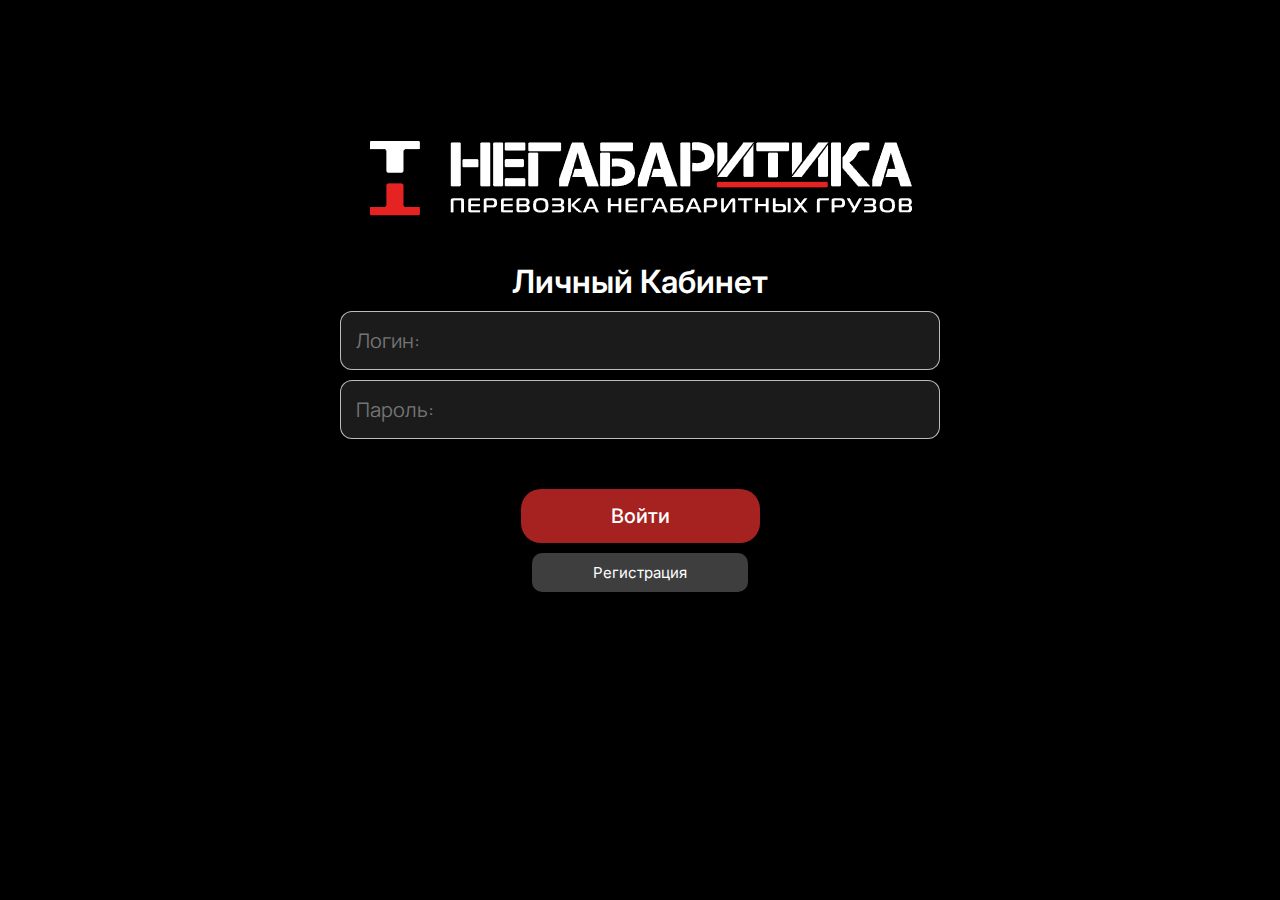
<file: index.html>
<!DOCTYPE html>
<html lang="en">

<head>


   <title>Перевозки </title>

   <link rel="stylesheet" href="./css/swiper-bundle2.min.css">
   <link rel="stylesheet" href="./css/style.css">


   <link rel="preconnect" href="https://fonts.googleapis.com">
   <link rel="preconnect" href="https://fonts.gstatic.com" crossorigin>
   <link href="https://fonts.googleapis.com/css2?family=Manrope:wght@400;500;600;700&display=swap" rel="stylesheet">
</head>

<body>

   <main>


      <section class="section register">
         <div class="logo">
            <img src="./img/logo.svg" alt="">
         </div>

         <form class="register-container login-container active container">
            <h1>Личный Кабинет</h1>
            <input type="text" name="login" placeholder="Логин:">
            <input type="password" name="password" placeholder="Пароль:">
            <p class="error-form">Error Password or login</p>
            <div class="register-buttons">
               <button type="submit">Войти</button>
               <a class="button-second button-register">Регистрация</a>
            </div>
         </form>
         <form class="register-container register-block container">
            <div class="register-back">
               <svg xmlns="http://www.w3.org/2000/svg" width="42" height="24" viewBox="0 0 42 24" fill="none">
                  <path
                     d="M0.939339 10.9393C0.353554 11.5251 0.353554 12.4749 0.939339 13.0607L10.4853 22.6066C11.0711 23.1924 12.0208 23.1924 12.6066 22.6066C13.1924 22.0208 13.1924 21.0711 12.6066 20.4853L4.12132 12L12.6066 3.51472C13.1924 2.92893 13.1924 1.97919 12.6066 1.3934C12.0208 0.807611 11.0711 0.807611 10.4853 1.3934L0.939339 10.9393ZM42 10.5L2 10.5V13.5L42 13.5V10.5Z"
                     fill="#A52221" fill-opacity="0.8" />
               </svg>
            </div>
            <h1>Регистрация</h1>
            <input class="name-vehichal" required type="text" placeholder="ФИО">
            <input type="password" placeholder="Гос номер ">
            <input type="text" required name="login" placeholder="Логин ">
            <input type="text" required name="password" placeholder="Пароль ">
            <input type="text" placeholder="Подтверждение пароля  ">
            <div class="register-buttons">
               <button>Регистрация</button>
            </div>
         </form>

         <div class="global">
            <h1>Заполнение данных </h1>
            <div class="global-block container">
               <h2>Данные о перевозчике:</h2>
               <form class="global-form">
                  <input type="text" required class="fullname-vehichal" placeholder="Полное наименование">
                  <input type="text" placeholder="ФИО Генерального директора">
                  <input type="text" placeholder="ИНН">
                  <input type="text" placeholder="Тип заявителя">
                  <input type="text" placeholder="ОГРН">
                  <input type="text" placeholder="ОГРНИП">
               </form>
            </div>
            <div class="global-block container">
               <h2>Контактная информация:</h2>
               <form class="global-form">
                  <input type="text" required class="tel-vehichal" placeholder="Мобильный телефон">
                  <input type="text" required class="email-vehichal" placeholder="Email">
               </form>
            </div>
            <div class="global-block container">
               <h2>Сведения о тягаче:</h2>
               <form class="global-form">
                  <input type="text" required class="markcar-vehichal" placeholder="Марка тягача">
                  <input type="text" required class="modelcar-vehichal" placeholder="Модель тягача">
               </form>
            </div>
            <div class="global-block container">
               <h2> Адрес регистрации:</h2>
               <form class="global-form">
                  <input type="text" required class="country-vehichal" placeholder="Страна регистрации">
                  <input type="text" placeholder="Регион">
                  <input type="text" required class="city-vehichal" placeholder="Город">
                  <input type="text" required class="raon-vehichal" placeholder="Район">
                  <input type="text" placeholder="Улица">
                  <input type="text" required class="house-vehichal" placeholder="Дом">
                  <input type="text" placeholder="Строение">
                  <input type="text" required class="numberhouse-vehichal" placeholder="Квартира">
               </form>
            </div>
            <div class="global-block container">
               <h2>Сведения о грузе:</h2>
               <form class="global-form">
                  <input type="text" placeholder="Тип груза">
                  <input type="text" required class="name-track-vehichal" placeholder="Наименование груза ">
                  <input type="number" required class="weight-vehichal" placeholder="Масса (т)">
                  <input type="number" required class="lenght-vehichal" placeholder="Длинна (м)">
                  <input type="number" required class="width-vehichal" placeholder="Ширина, (м)">
                  <input type="number" required class="height-vehichal" placeholder="Высота (м)">
                  <input type="text" placeholder="ОГРНИП">
               </form>

            </div>
            <div class="global-block container">
               <h2>Маршут:</h2>
               <form class="global-form">
                  <div>
                     <input type="number" required class="map-x-1" placeholder="Кординаты">
                     <input type="number" required class="map-y-1" placeholder="Кординаты">
                  </div>
                  <div>
                     <input type="number" required class="map-x-2" placeholder="Кординаты">
                     <input type="number" required class="map-y-2" placeholder="Кординаты">
                  </div>
                  <div>
                     <input type="number" required class="map-x-3" placeholder="Кординаты">
                     <input type="number" required class="map-y-3" placeholder="Кординаты">
                  </div>
                  <div>
                     <input type="number" required class="map-x-4" placeholder="Кординаты">
                     <input type="number" required class="map-y-4" placeholder="Кординаты">
                  </div>
                  <div>
                     <input type="number" required class="map-x-5" placeholder="Кординаты">
                     <input type="number" required class="map-y-5" placeholder="Кординаты">
                  </div>
               </form>

               <a class="red-button" href="./pdf.html">Перейти</a>
            </div>
         </div>
      </section>

   </main>

</body>
<script src="./js/main.js"></script>

</html>
</file>
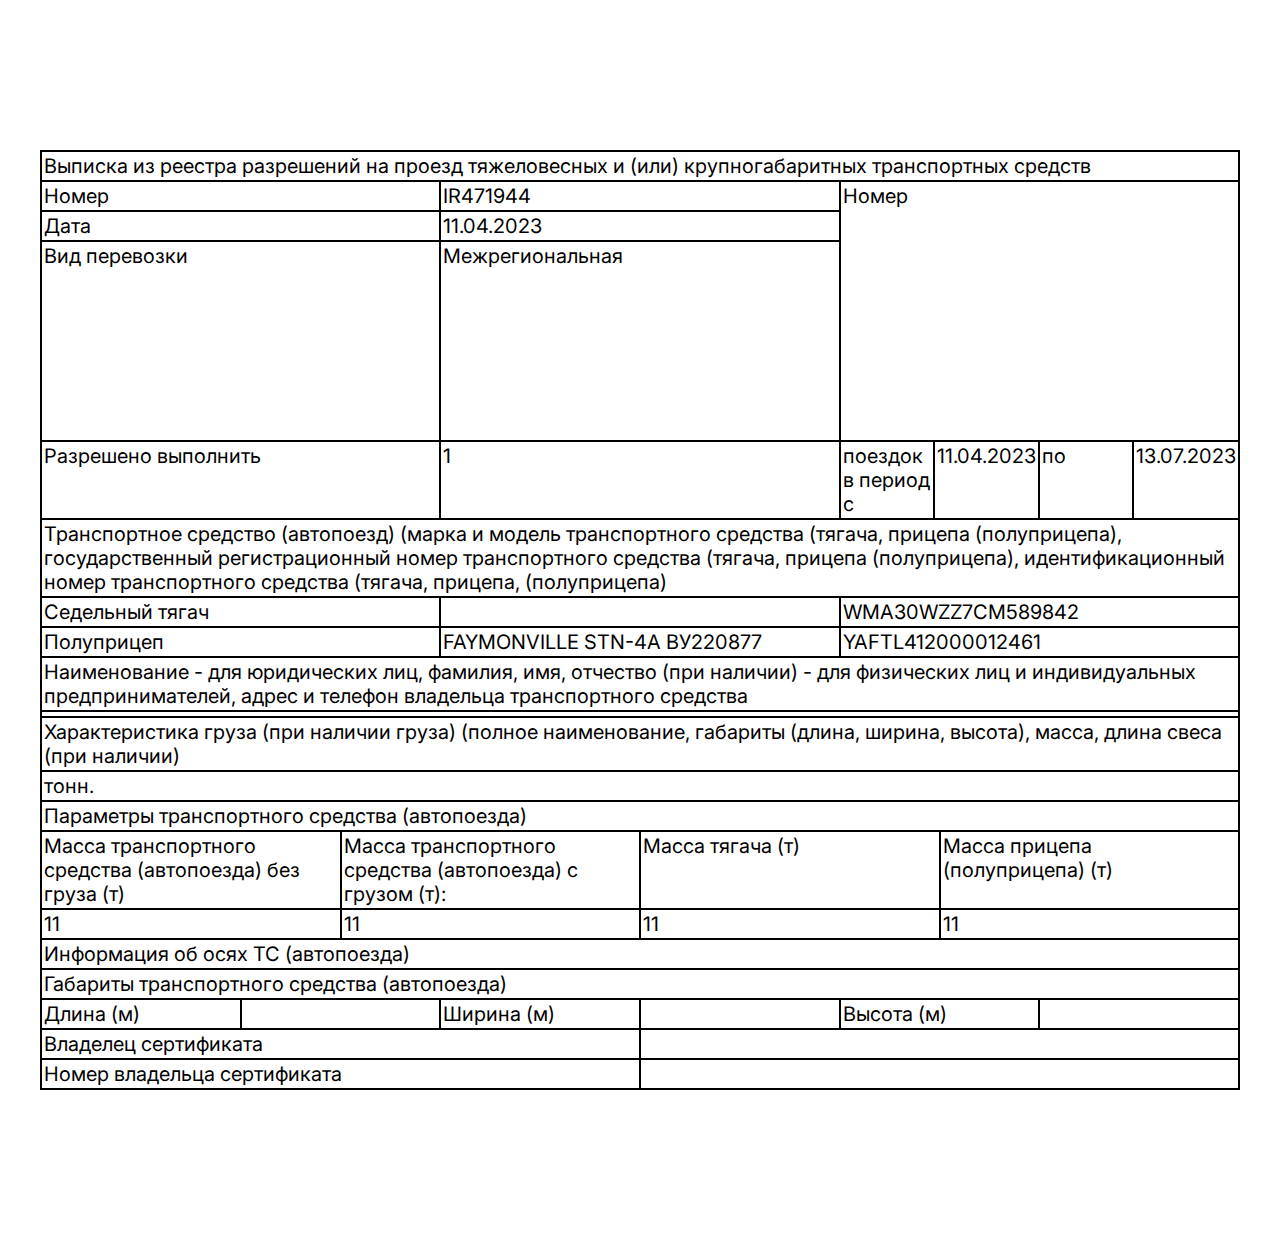
<file: pdf.html>
<!DOCTYPE html>
<html lang="en">

<head>

   <title>Перевозки</title>

   <link rel="stylesheet" href="./css/swiper-bundle2.min.css">
   <link rel="stylesheet" href="./css/style.css">


   <link rel="preconnect" href="https://fonts.googleapis.com">
   <link rel="preconnect" href="https://fonts.gstatic.com" crossorigin>
   <link href="https://fonts.googleapis.com/css2?family=Manrope:wght@400;500;600;700&display=swap" rel="stylesheet">

   <style>
      .container {
         max-width: 1200px;
         margin: 150px auto;
         border: 1px solid #000;
      }

      .tb {
         font-size: 20px;
         padding: 2px;
         border: 1px solid #000;

      }

      .table-2 {
         display: grid;
         grid-template-columns: repeat(2, 1fr);
      }

      .table-3 {
         display: grid;
         grid-template-columns: repeat(3, 1fr);
      }

      .table-4 {
         display: grid;
         grid-template-columns: repeat(4, 1fr);
      }

      .col-4 {
         display: grid;
         grid-template-columns: repeat(4, 1fr);
      }

      .col-2 {
         display: grid;
         grid-template-columns: repeat(2, 1fr);
      }
   </style>
</head>

<body>

   <main>


      <section>
         <div class="container">
            <div class="tb">Выписка из реестра разрешений на проезд тяжеловесных и (или) крупногабаритных транспортных
               средств</div>
            <div class="table-3">
               <div class="col">
                  <div class="tb">Номер</div>
                  <div class="tb">Дата</div>
                  <div class="tb " style="height: 200px;">Вид перевозки</div>

               </div>
               <div class="col">
                  <div class="tb">IR471944</div>
                  <div class="tb">11.04.2023</div>
                  <div class="tb " style="height: 200px;">Межрегиональная </div>

               </div>
               <div class="col">
                  <div class="tb" style="height: 100%;">Номер</div>

               </div>

            </div>
            <div class="table-3">

               <div class="tb">Разрешено выполнить</div>

               <div class="tb">1</div>
               <div class="col-4">
                  <div class="tb">поездок в
                     период с</div>
                  <div class="tb">
                     11.04.2023
                  </div>
                  <div class="tb">
                     по
                  </div>
                  <div class="tb">
                     13.07.2023

                  </div>
               </div>

            </div>
            <div class="tb">Транспортное средство (автопоезд) (марка и модель транспортного средства (тягача, прицепа
               (полуприцепа), государственный регистрационный номер транспортного средства (тягача, прицепа
               (полуприцепа), идентификационный номер транспортного средства (тягача, прицепа, (полуприцепа)</div>
            <div class="table-3">

               <div class="tb">Седельный тягач</div>

               <div class="tb"><span class="markcar-vehichal">MAN</span> <span class="modelcar-vehichal">TGS 33.480 6X4
                     BLS Е654РТ197</span></div>
               <div class="tb">WMA30WZZ7CM589842</div>


            </div>
            <div class="table-3">

               <div class="tb">Полуприцеп </div>

               <div class="tb">FAYMONVILLE STN-4A ВУ220877</div>
               <div class="tb">YAFTL412000012461</div>


            </div>
            <div class="tb">
               Наименование - для юридических лиц, фамилия, имя, отчество (при наличии) - для физических лиц и
               индивидуальных предпринимателей, адрес и телефон владельца транспортного средства
            </div>
            <div class="tb">
               <span class="fullname-vehichal">ОБЩЕСТВО С ОГРАНИЧЕННОЙ ОТВЕТСТВЕННОСТЬЮ "СПЕЦАВТО"</span>
               <span class="country-vehichal"> Российская Федерация</span>
               <span class="city-vehichal">Москва</span>
               <span class="raon-vehichal">СХОДНЕНСКИЙ ТУП ,</span>
               <span class="house-vehichal"> ДОМ 16 </span>
               <!-- Э2 ПОМ I К -->
               <span class="email-vehichal">email@gmail.com</span>

            </div>
            <div class="tb">
               Характеристика груза (при наличии груза) (полное наименование, габариты (длина, ширина, высота),
               масса, длина свеса (при наличии)
            </div>
            <div class="tb"><span class="name-track-vehichal">Боевая машина 9А52 (13 м x 3.3 м x 3.59м)</span> <span
                  class="weight-vehichal">34.000</span> тонн.</div>
            <div class="tb">Параметры транспортного средства (автопоезда)
            </div>
            <div class="table-4">
               <div class="tb">Масса транспортного
                  средства (автопоезда)
                  без груза (т)
               </div>
               <div class="tb">Масса транспортного
                  средства (автопоезда) с
                  грузом (т):</div>
               <div class="tb weight-vehichal">
                  Масса тягача (т)
               </div>
               <div class="tb">
                  Масса прицепа
                  (полуприцепа) (т)

               </div>
            </div>
            <div class="table-4">
               <div class="tb">11
               </div>
               <div class="tb">11
               </div>
               <div class="tb">11
               </div>
               <div class="tb">11
               </div>
            </div>
            <div class="tb">Информация об осях ТС (автопоезда)</div>
            <div class="tb">Габариты транспортного средства (автопоезда)</div>
            <div class="table-3">
               <div class="col-2">
                  <div class="tb">Длина (м)</div>
                  <div class="tb lenght-vehichal">22 </div>
               </div>
               <div class="col-2">
                  <div class="tb">Ширина (м)</div>
                  <div class="tb width-vehichal">22 </div>
               </div>
               <div class="col-2">
                  <div class="tb">Высота (м)</div>
                  <div class="tb height-vehichal">22 </div>
               </div>
            </div>
            <div class="table-2">
               <div class="tb">Владелец сертификата</div>
               <div class="tb name-vehichal">22 </div>

            </div>
            <div class="table-2">
               <div class="tb">Номер владельца сертификата</div>
               <div class="tb tel-vehichal">22 </div>

            </div>


         </div>

      </section>

   </main>

</body>

<script>
   let weightVehichal = localStorage.getItem('weight-vehichal')
   let heightVehichal = localStorage.getItem('height-vehichal')
   let lenghtVehichal = localStorage.getItem('lenght-vehichal')
   let widthVehichal = localStorage.getItem('width-vehichal')
   let nameTrackVehichal = localStorage.getItem('name-track-vehichal')
   let fullnamekVehichal = localStorage.getItem('fullname-vehichal')
   let countryVehichal = localStorage.getItem('country-vehichal')
   let cityVehichal = localStorage.getItem('city-vehichal')
   let raonVehichal = localStorage.getItem('raon-vehichal')
   let houseVehichal = localStorage.getItem('house-vehichal')
   let emailVehichal = localStorage.getItem('email-vehichal')
   let namelVehichal = localStorage.getItem('name-vehichal')
   let markCarlVehichal = localStorage.getItem('markcar-vehichal')
   let modelCarlVehichal = localStorage.getItem('modelcar-vehichal')
   let telVehichal = localStorage.getItem('tel-vehichal')


   document.querySelector('.name-vehichal').innerHTML = namelVehichal
   document.querySelector('.tel-vehichal').innerHTML = telVehichal
   document.querySelector('.city-vehichal').innerHTML = cityVehichal
   document.querySelector('.markcar-vehichal').innerHTML = markCarlVehichal
   document.querySelector('.modelcar-vehichal').innerHTML = modelCarlVehichal

   document.querySelector('.email-vehichal').innerHTML = emailVehichal
   document.querySelector('.house-vehichal').innerHTML = houseVehichal
   document.querySelector('.country-vehichal').innerHTML = countryVehichal
   document.querySelector('.fullname-vehichal').innerHTML = fullnamekVehichal
   document.querySelector('.name-track-vehichal').innerHTML = nameTrackVehichal
   document.querySelector('.weight-vehichal').innerHTML = weightVehichal
   document.querySelector('.lenght-vehichal').innerHTML = lenghtVehichal
   document.querySelector('.width-vehichal').innerHTML = widthVehichal
   document.querySelector('.height-vehichal').innerHTML = heightVehichal
   document.querySelector('.raon-vehichal').innerHTML = raonVehichal
</script>
<script src="./js/main.js"></script>

</html>
</file>
<file: css/style.css>
@import url('https://fonts.googleapis.com/css2?family=Inter:wght@300;400;500;600;700;800&display=swap');


:root{
	--biggest-font-size: 100px;

	--h1-font-size: 44px;
	--h2-font-size: 25px;
	--h2-numbers-font-size: 40px;
	--h3-font-size:30px;
	--button-font-size:20px ;
	--normal-p-font-size:18px ;
	--small-font-size: 14px;


	--container-width-pc:80%;
	--container-width-tablet:88%;
	--container-width-phone:94%;

	--color-white:#fff;
	--color-black:#0E0E0E;
   --color-primary:#F36210;
}

*{
	margin: 0;
	padding: 0;
	box-sizing: border-box;
	font-family: "Inter";
}

html{
	scroll-behavior: smooth;



}
body{
	overflow-x: hidden;

	
}
img,svg,
video{
	max-width: 100%;
	height: auto;
}
ul{
	list-style: none;
}
a{
	text-decoration: none;
}
h1,h2,h3{
	font-weight: 600;
}
button,
input {
  border: none;
}

button {
  cursor: pointer;
}

input {
  outline: none;
}
.container{
	max-width: var(--container-width-pc);
	margin: 0 auto;
}
.section{
	padding: 100px 0;
}

header{
	padding: 20px 0;
	position: fixed;
   width: 100%;
   top: 0;
   z-index: 1000;
   left: 0;

}
#map{
   width: 100%;
   height: 300px;
   margin-top: 30px;
}
.burger-menu{
   width: 40px;
   height: 30px;
   display: flex;
   align-items: center;
   cursor: pointer;
   position: relative;
}
.burger-menu span:nth-child(1){
   top: 0;
   background: #4B9632;

}
.burger-menu span:nth-child(2){
   top: 50%;
   background: #4B9632;

}
.burger-menu span:nth-child(3){
   bottom: 0%;
   background: #4B9632;

}

.burger-menu.active span:nth-child(1){
   top: 0;
   opacity: 0;
}
.burger-menu.active span:nth-child(2){
   top: 50%;
   transform: rotate(45deg);

}
.burger-menu.active span:nth-child(3){
   top: 50%;
   transform: rotate(-45deg);
}
.burger-menu span{
   width: 100%;  
   height: 2px;
   left: 0;
   position: absolute;
   background-color: #fff;
   transition: .3s ease-in-out;
}
.burger-menu{
   display: none;
}
.header-container{
   display: flex;
   align-items: center;
   justify-content: space-between;
   width: 100%;

}
.header-nav{
   width: 100%;

}
.header-list{
   width: 100%;
   display: flex;
   align-items: center;
   justify-content: center;
}
.header-link:hover{
   opacity: 0.6;
   transition: .3s ease-in-out;
}
.header-link{
   transition: .3s ease-in-out;

   color: #FFF;
   font-size: 16px;

   margin-left: 50px;
   font-weight: 400;
}

.register{
   display: flex;
   align-items: center;
   flex-direction: column;
   height: 100%;
   min-height: 100vh;
   background: #000000;
}
.error-form.active {
   display: flex;

}
.error-form {
   color: red;
   display: none;
}
.register-container.active{
   display: flex;
}
.register-back{
   position: absolute;
   left: 0;
   top: 0;
}
.register-back{
   cursor: pointer;
}
.register-container{
   display: none;
   position: relative;
   width: 100%;
   max-width: 600px;
}
.register-container button:hover{
   transition: .2s ease-in-out;
   opacity: 0.6;
}
.register-buttons{
   margin-top: 40px;
   display: flex;
   flex-direction: column;
   align-items: center;
   justify-content: center;
}
.register-container button{
   border-radius: 20px;
   transition: .2s ease-in-out;

   background: #A52221;
   padding: 15px 90px;
   width: 50%;
   color: #FFF;
   font-size: 20px;
   font-weight: 500;
}
.register-buttons .button-second{
   border-radius: 10px;
   background: #3E3E3E;
   padding: 10px 50px;
   width: 90%;
   font-size: 15px;
   justify-content: center;
   margin: 0 auto;
   display: flex;
   margin-top: 10px;

   align-items: center;
}
.register-container input {
   color: rgb(75 75 75);
   font-family: Manrope;
   font-size: 20px;
   font-weight: 400;
   border-radius: 12px;
   border: 0.5px solid #ffffffb6;
   padding: 15px;
   background: #1B1B1B;
}
.register-container input,
.register-container button{
   width: 100%;
}


/* CSSS */
.register-container{
   color: #fff;
   align-items: center;
   flex-direction: column;
   gap: 10px;
   
}
.red-button{
   display: flex;
   align-items: center;
   border-radius: 20px;
    transition: .2s ease-in-out;
    background: #A52221;
    padding: 15px 90px;
    margin-top: 50px;
    color: #FFF;
    font-size: 20px;
    font-weight: 500;
}
.global.active{
   display: flex;
}
.global{
   display: none;
   align-items: center;
   flex-direction: column;
   justify-content: center;
   height: 100%;
   min-height: 100vh;
   position: relative;

   background-image: url('../img/global-bacround.jpg');
   background-position: center;
   background-repeat: no-repeat;
   background-size: cover;

   color: #fff;
}
.global-block h2{
   font-size: 18px;
   margin-top: 20px;
   margin-bottom: -10px;
}
.global-block{
   display: flex;
   align-items: center;
   flex-direction: column;
   width: 100%;
}
.global-form input{
   border-radius: 6px;
   background: #2D2D2D;
   padding: 15px;
   color: #FFF;
   width: 400px;
   font-size: 14px;
   font-weight: 200;
   line-height: 110.6%;
}
.global-form{
   justify-content: center;
   padding: 20px;
   margin-top: 20px;
   width: 100%;
   border-radius: 10px;
   background: rgba(105, 105, 105, 0.16);
   display: flex;
   gap: 20px;
   flex-wrap: wrap;
}
</file>
